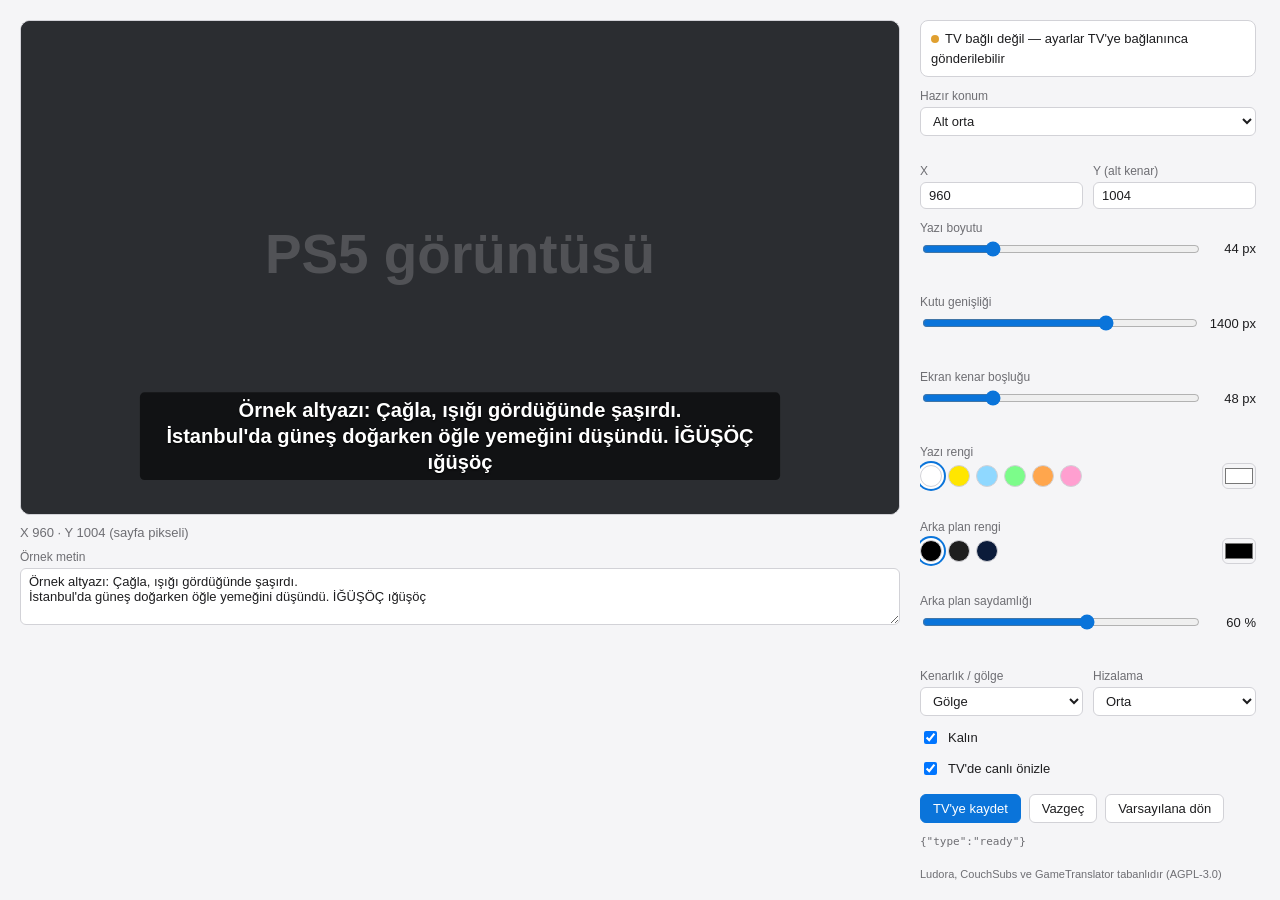
<file: tv/editor/editor.html>
<!doctype html>
<!-- SPDX-License-Identifier: AGPL-3.0-only -->
<html lang="tr">
<head>
  <meta charset="utf-8">
  <meta name="viewport" content="width=device-width, initial-scale=1">
  <title>TV altyazı düzeni</title>
  <link rel="stylesheet" href="editor.css">
</head>
<body>
  <main class="layout">
    <section class="left">
      <div class="stage-wrap" id="stage-wrap">
        <div class="stage" id="stage" tabindex="0" aria-label="TV ekranı. Altyazıyı fareyle sürükleyin ya da ok tuşlarıyla kaydırın.">
          <div class="stage-label">PS5 görüntüsü</div>
          <div id="subtitle"><span id="subtitle-text"></span></div>
        </div>
      </div>
      <div class="readout" id="readout">X – · Y – (sayfa pikseli)</div>
      <label class="field sample">
        <span>Örnek metin</span>
        <textarea id="sample" rows="3"></textarea>
      </label>
    </section>

    <section class="right" id="controls">
      <div class="status" id="status"></div>

      <label class="field"><span>Hazır konum</span><select id="preset"></select></label>
      <div class="pair">
        <label class="field"><span>X</span><input type="number" id="x" step="1"></label>
        <label class="field"><span>Y (alt kenar)</span><input type="number" id="y" step="1"></label>
      </div>
      <label class="field"><span>Yazı boyutu</span><div class="slider"><input type="range" id="fontSize"><output id="fontSize-out"></output></div></label>
      <label class="field"><span>Kutu genişliği</span><div class="slider"><input type="range" id="width"><output id="width-out"></output></div></label>
      <label class="field"><span>Ekran kenar boşluğu</span><div class="slider"><input type="range" id="margin"><output id="margin-out"></output></div></label>

      <div class="field"><span>Yazı rengi</span><div class="colors"><div class="swatches" id="textColor-sw"></div><input type="color" id="textColor" aria-label="Yazı rengi seç"></div></div>
      <div class="field"><span>Arka plan rengi</span><div class="colors"><div class="swatches" id="bgColor-sw"></div><input type="color" id="bgColor" aria-label="Arka plan rengi seç"></div></div>
      <label class="field"><span>Arka plan saydamlığı</span><div class="slider"><input type="range" id="bgOpacity"><output id="bgOpacity-out"></output></div></label>

      <div class="pair">
        <label class="field"><span>Kenarlık / gölge</span><select id="outline">
          <option value="none">Yok</option><option value="shadow">Gölge</option><option value="outline">Kenarlık</option><option value="both">Gölge + kenarlık</option>
        </select></label>
        <label class="field"><span>Hizalama</span><select id="align">
          <option value="left">Sol</option><option value="center">Orta</option><option value="right">Sağ</option>
        </select></label>
      </div>
      <label class="check"><input type="checkbox" id="bold"> Kalın</label>
      <label class="check"><input type="checkbox" id="live" checked> TV'de canlı önizle</label>

      <div class="buttons">
        <button type="button" id="save" class="primary">TV'ye kaydet</button>
        <button type="button" id="cancel">Vazgeç</button>
        <button type="button" id="reset">Varsayılana dön</button>
      </div>
      <div class="debug" id="debug" hidden></div>
      <footer>Ludora, CouchSubs ve GameTranslator tabanlıdır (AGPL-3.0)</footer>
    </section>
  </main>
  <script src="../webos/subtitle-settings.js"></script>
  <script src="../webos/subtitle-layout.js"></script>
  <script src="editor.js"></script>
</body>
</html>
</file>
<file: tv/editor/editor.css>
/* SPDX-License-Identifier: AGPL-3.0-only */
:root {
  --bg: #f5f5f7; --panel: #ffffff; --text: #1d1d1f; --muted: #6e6e73; --line: #d2d2d7;
  --accent: #0a74da; --accent-text: #fff; --stage: #2b2d31; --stage-label: rgba(255,255,255,0.18);
}
@media (prefers-color-scheme: dark) {
  :root { --bg: #1e1e20; --panel: #2a2a2d; --text: #f2f2f4; --muted: #9a9aa2; --line: #46464b; --accent: #3b97f3; --accent-text: #fff; --stage: #17181a; }
}
* { box-sizing: border-box; }
html, body { margin: 0; height: 100%; background: var(--bg); color: var(--text); font: 13px -apple-system, BlinkMacSystemFont, "SF Pro Text", sans-serif; }
.layout { display: flex; gap: 20px; height: 100%; padding: 20px; }
.left { flex: 1 1 auto; min-width: 0; display: flex; flex-direction: column; gap: 10px; }
.right { flex: 0 0 340px; overflow-y: auto; padding-right: 4px; display: flex; flex-direction: column; gap: 12px; }
.stage-wrap { position: relative; width: 100%; aspect-ratio: 16 / 9; border-radius: 10px; overflow: hidden; background: var(--stage); border: 1px solid var(--line); }
.stage { position: absolute; left: 0; top: 0; width: 1920px; height: 1080px; transform-origin: 0 0; outline: none; background: var(--stage); }
.stage:focus-visible { box-shadow: inset 0 0 0 6px var(--accent); }
.stage-label { position: absolute; left: 0; right: 0; top: 440px; text-align: center; font-size: 120px; font-weight: 600; color: var(--stage-label); pointer-events: none; user-select: none; }
#subtitle { position: absolute; z-index: 2; text-align: center; cursor: grab; touch-action: none; }
#subtitle.dragging { cursor: grabbing; }
#subtitle-text { font-family: "Roboto", "Noto Sans", "Droid Sans", Arial, sans-serif; display: inline-block; white-space: pre-line; padding: 10px 26px; border-radius: 10px; font-size: 46px; line-height: 1.3; font-weight: 600; user-select: none; }
.readout { font-variant-numeric: tabular-nums; color: var(--muted); }
.field { display: flex; flex-direction: column; gap: 4px; flex: 1; min-width: 0; }
.field > span { color: var(--muted); font-size: 12px; }
.pair { display: flex; gap: 10px; }
input[type=number], select, textarea { width: 100%; padding: 5px 8px; border: 1px solid var(--line); border-radius: 6px; background: var(--panel); color: var(--text); font: inherit; }
textarea { resize: vertical; }
.slider { display: flex; align-items: center; gap: 10px; }
.slider input { flex: 1; accent-color: var(--accent); }
.slider output { min-width: 44px; text-align: right; font-variant-numeric: tabular-nums; }
.colors { display: flex; align-items: center; gap: 8px; }
.swatches { display: flex; gap: 6px; flex-wrap: wrap; flex: 1; }
.swatch { width: 22px; height: 22px; border-radius: 50%; border: 1px solid var(--line); cursor: pointer; padding: 0; }
.swatch.on { box-shadow: 0 0 0 2px var(--panel), 0 0 0 4px var(--accent); }
input[type=color] { width: 34px; height: 26px; padding: 0; border: 1px solid var(--line); border-radius: 6px; background: none; }
.check { display: flex; align-items: center; gap: 8px; }
.buttons { display: flex; gap: 8px; flex-wrap: wrap; margin-top: 4px; }
button { padding: 6px 12px; border: 1px solid var(--line); border-radius: 6px; background: var(--panel); color: var(--text); font: inherit; cursor: pointer; }
button.primary { background: var(--accent); border-color: var(--accent); color: var(--accent-text); }
.status { padding: 8px 10px; border-radius: 8px; background: var(--panel); border: 1px solid var(--line); line-height: 1.5; }
.status .ok::before, .status .off::before { content: ""; display: inline-block; width: 8px; height: 8px; border-radius: 50%; margin-right: 6px; }
.status .ok::before { background: #30b35a; }
.status .off::before { background: #e0a030; }
.status .last { color: var(--muted); }
.debug { font: 11px ui-monospace, Menlo, monospace; color: var(--muted); word-break: break-all; }
footer { margin-top: auto; color: var(--muted); font-size: 11px; padding-top: 8px; }
</file>
